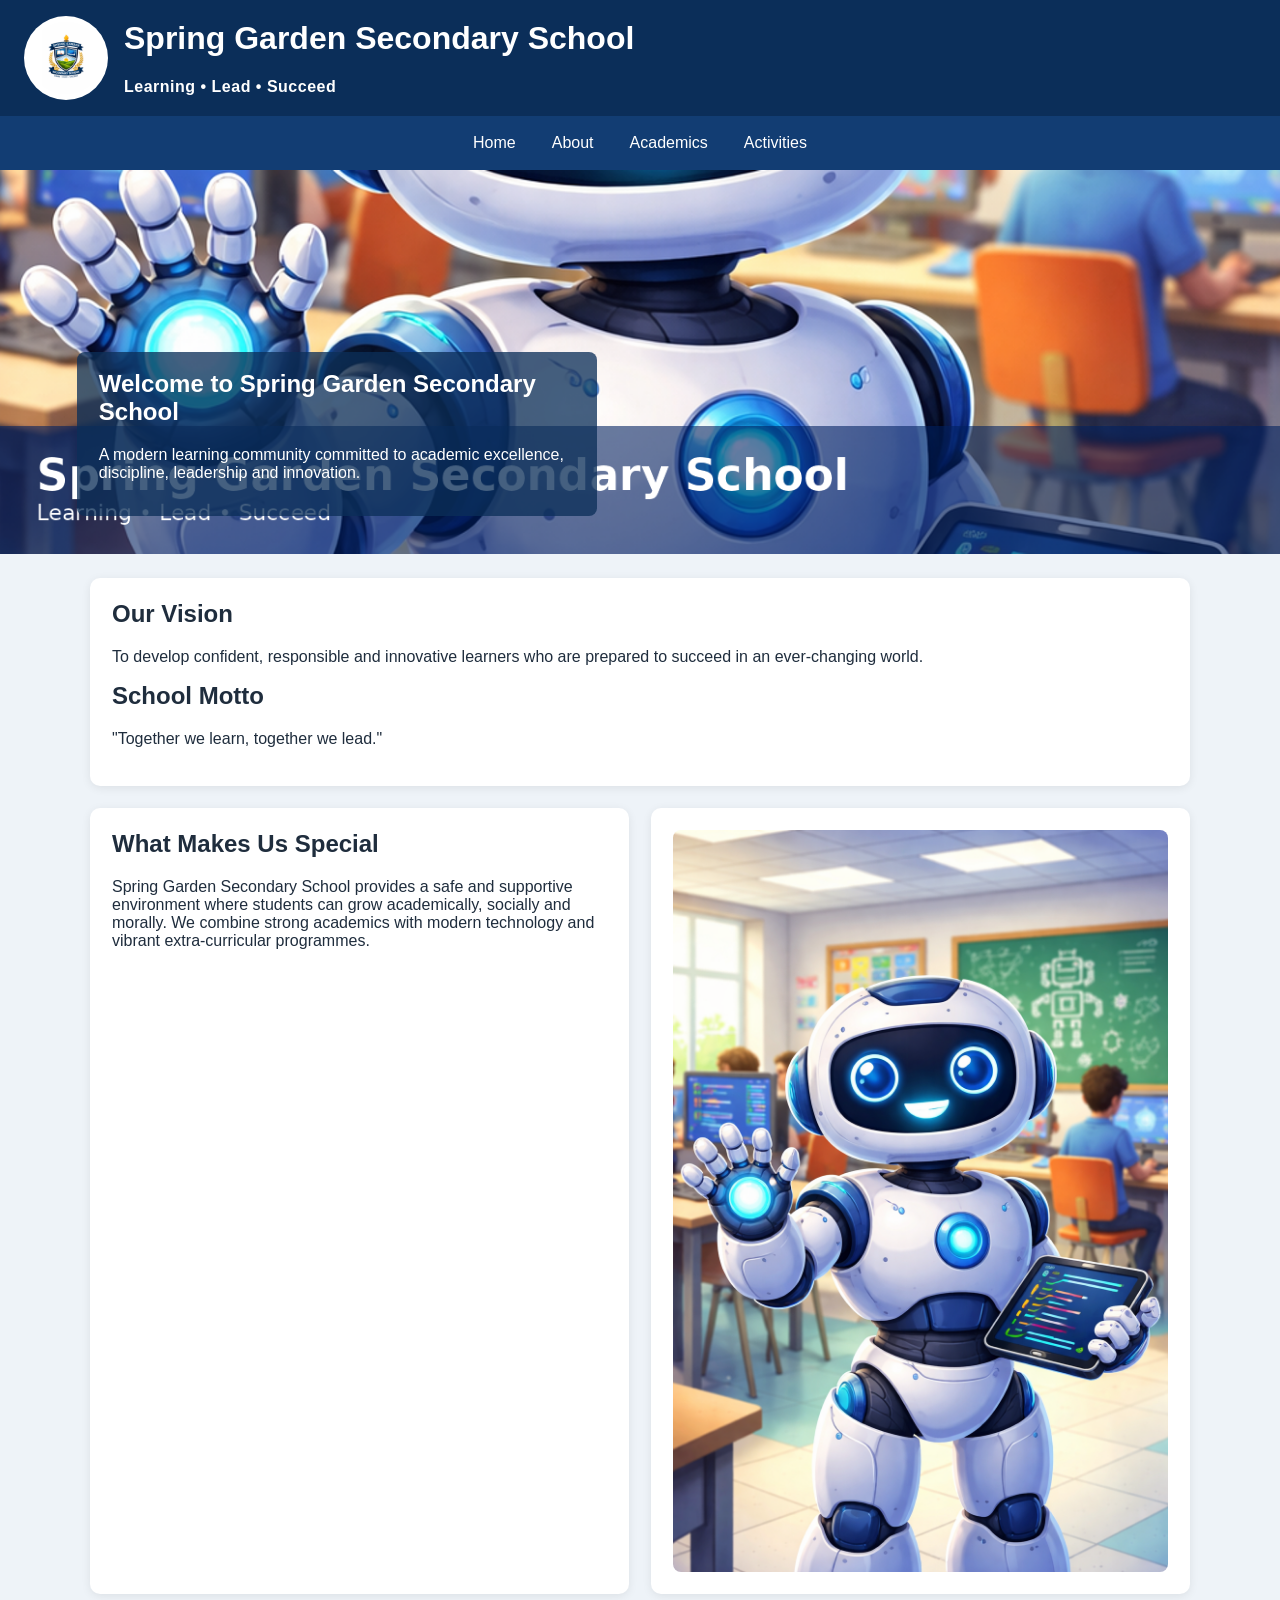
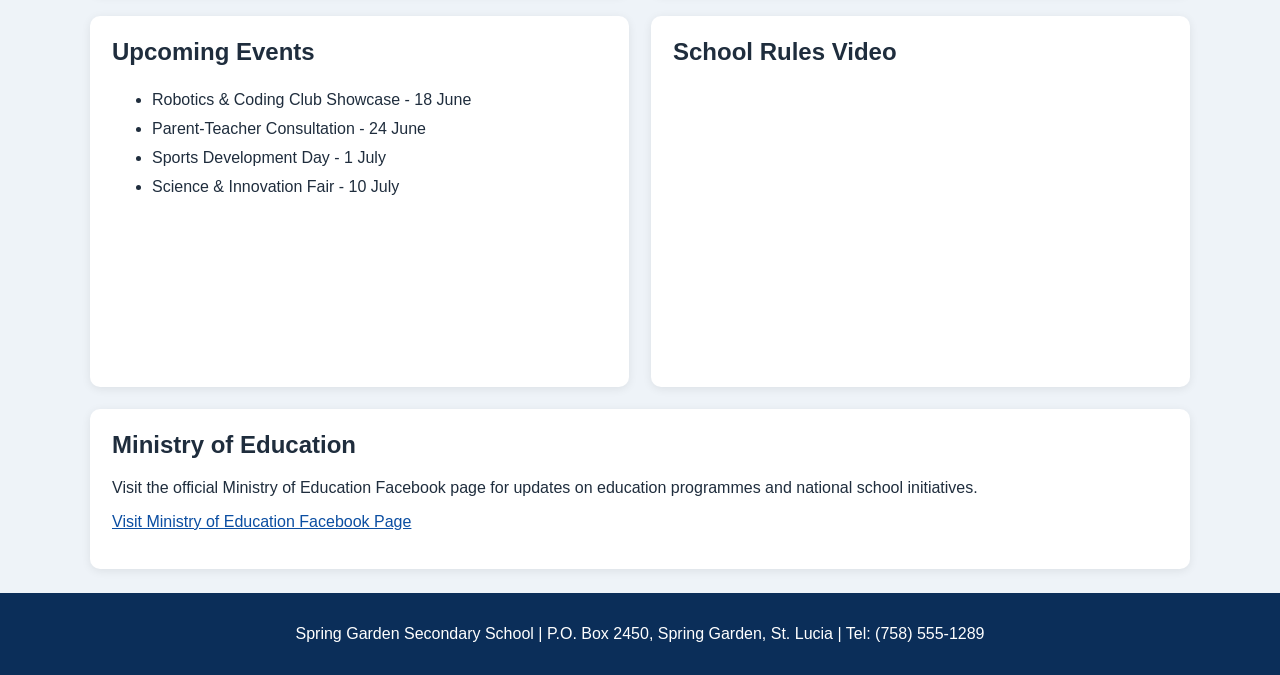
<file: index.html>
<!DOCTYPE html>
<html lang="en">
<head>
  <meta charset="UTF-8">
  <meta name="viewport" content="width=device-width, initial-scale=1.0">
  <title>Spring Garden Secondary School | Home</title>
  <link rel="stylesheet" href="style.css">
</head>
<body>

  <header class="site-header">
    <div class="topbar">
      <img src="logo.png" alt="Spring Garden Secondary School Logo" class="logo">
      <div>
        <h1>Spring Garden Secondary School</h1>
        <p class="tagline">Learning • Lead • Succeed</p>
      </div>
    </div>

    <nav>
      <a href="index.html">Home</a>
      <a href="about.html">About</a>
      <a href="academics.html">Academics</a>
      <a href="activities.html">Activities</a>
    </nav>
  </header>

  <section class="hero">
    <img src="banner.png" alt="School technology banner">
    <div class="hero-text">
      <h2>Welcome to Spring Garden Secondary School</h2>
      <p>A modern learning community committed to academic excellence, discipline, leadership and innovation.</p>
    </div>
  </section>

  <main class="container">

    <section class="card">
      <h2>Our Vision</h2>
      <p>To develop confident, responsible and innovative learners who are prepared to succeed in an ever-changing world.</p>

      <h2>School Motto</h2>
      <p>"Together we learn, together we lead."</p>
    </section>

    <section class="grid two">
      <div class="card">
        <h2>What Makes Us Special</h2>
        <p>Spring Garden Secondary School provides a safe and supportive environment where students can grow academically, socially and morally. We combine strong academics with modern technology and vibrant extra-curricular programmes.</p>
      </div>

      <div class="card">
        <img src="robot.png" alt="Educational robot" class="responsive">
      </div>
    </section>

    <section class="grid two">
      <div class="card">
        <h2>Upcoming Events</h2>
        <ul>
          <li>Robotics &amp; Coding Club Showcase - 18 June</li>
          <li>Parent-Teacher Consultation - 24 June</li>
          <li>Sports Development Day - 1 July</li>
          <li>Science &amp; Innovation Fair - 10 July</li>
        </ul>
      </div>

      <div class="card">
        <h2>School Rules Video</h2>
        <div class="video-wrap">
          <iframe
            src="https://www.youtube.com/embed/Z3y_RrLdYtE"
            title="School Rules Video"
            frameborder="0"
            allow="accelerometer; autoplay; clipboard-write; encrypted-media; gyroscope; picture-in-picture"
            allowfullscreen>
          </iframe>
        </div>
      </div>
    </section>

    <section class="card">
      <h2>Ministry of Education</h2>
      <p>Visit the official Ministry of Education Facebook page for updates on education programmes and national school initiatives.</p>
      <p>
        <a href="https://www.facebook.com/MinistryofEducation" target="_blank">
          Visit Ministry of Education Facebook Page
        </a>
      </p>
    </section>

  </main>

  <footer>
    <p>Spring Garden Secondary School | P.O. Box 2450, Spring Garden, St. Lucia | Tel: (758) 555-1289</p>
  </footer>

</body>
</html>
</file>
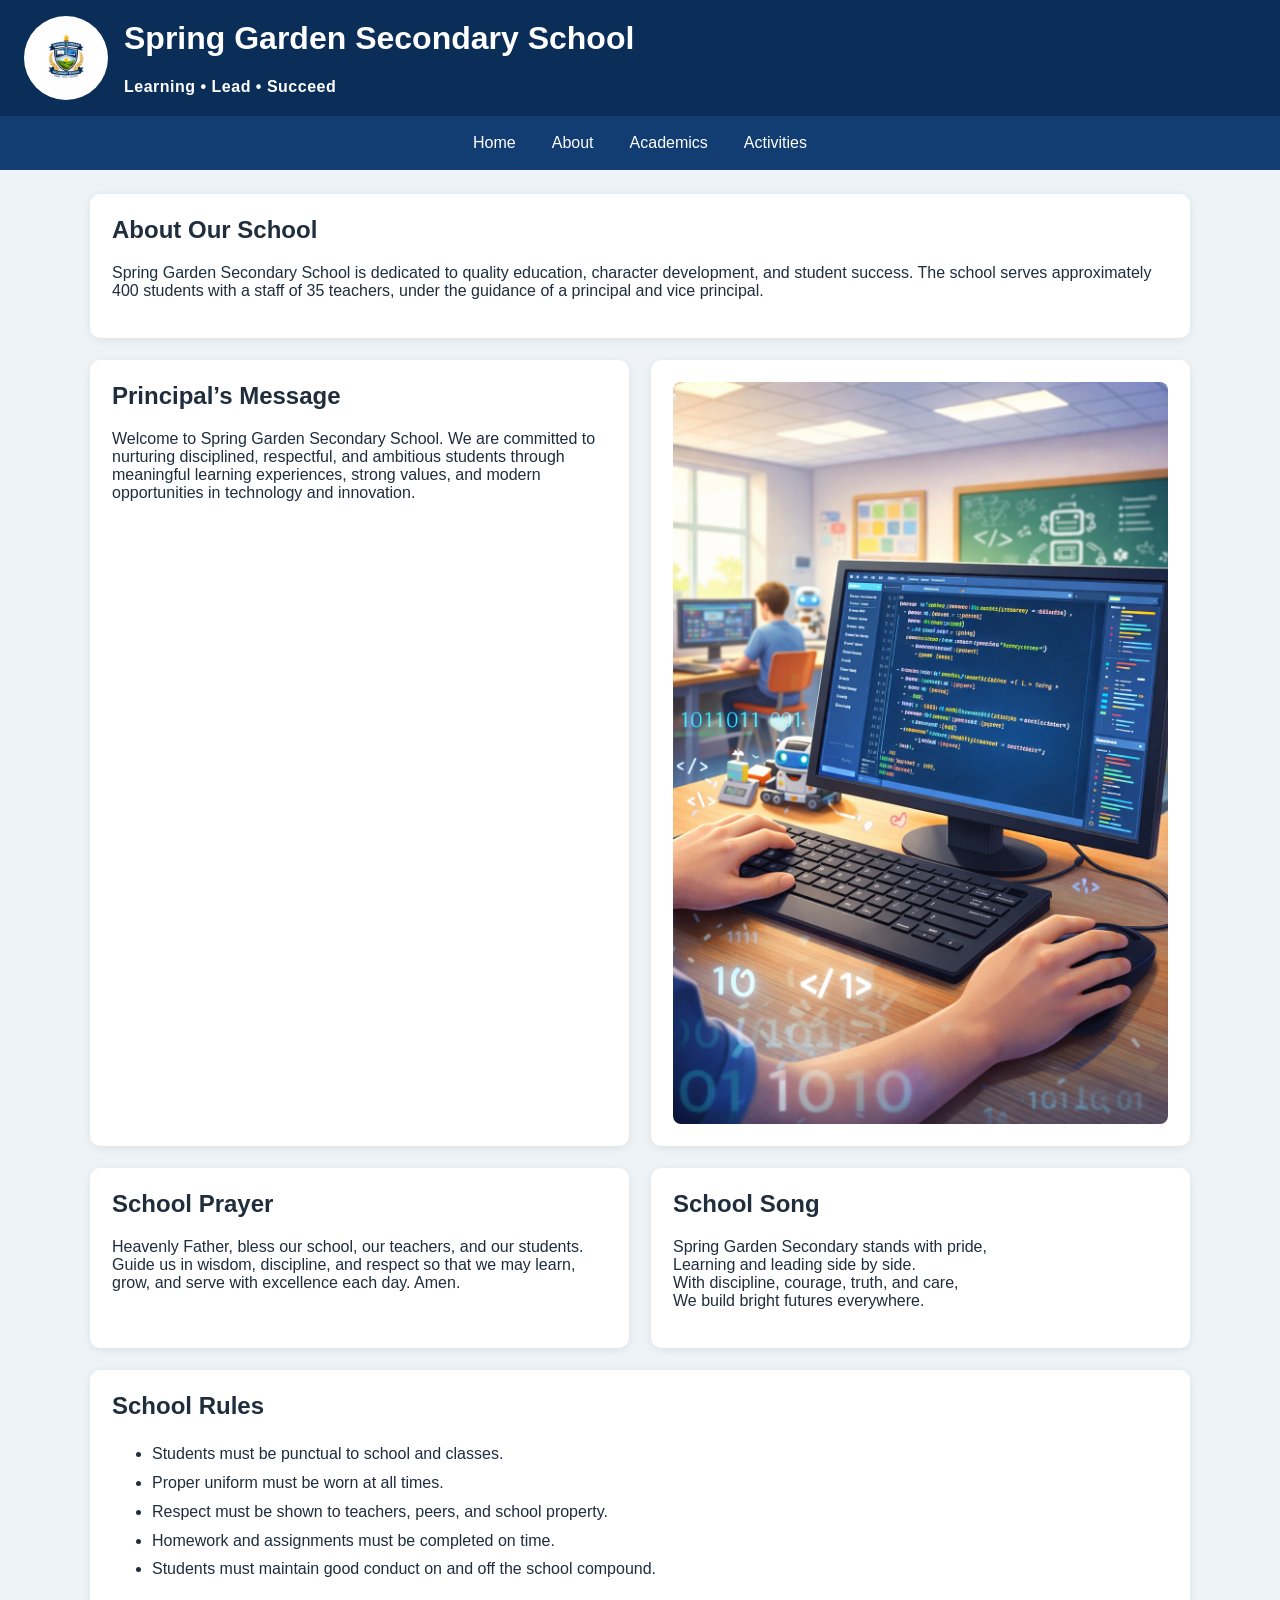
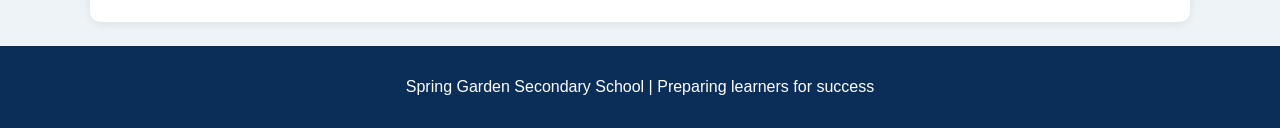
<file: about.html>
<!DOCTYPE html>
<html lang="en">
<head>
  <meta charset="UTF-8">
  <meta name="viewport" content="width=device-width, initial-scale=1.0">
  <title>Spring Garden Secondary School | About</title>
  <link rel="stylesheet" href="style.css">
</head>
<body>
  <header class="site-header">
    <div class="topbar">
      <img src="logo.png" alt="Spring Garden Secondary School Logo" class="logo">
      <div>
        <h1>Spring Garden Secondary School</h1>
        <p class="tagline">Learning • Lead • Succeed</p>
      </div>
    </div>
    <nav>
      <a href="index.html">Home</a>
      <a href="about.html">About</a>
      <a href="academics.html">Academics</a>
      <a href="activities.html">Activities</a>
    </nav>
  </header>

  <main class="container">
    <section class="card">
      <h2>About Our School</h2>
      <p>Spring Garden Secondary School is dedicated to quality education, character development, and student success. The school serves approximately 400 students with a staff of 35 teachers, under the guidance of a principal and vice principal.</p>
    </section>

    <section class="grid two">
      <div class="card">
        <h2>Principal’s Message</h2>
        <p>Welcome to Spring Garden Secondary School. We are committed to nurturing disciplined, respectful, and ambitious students through meaningful learning experiences, strong values, and modern opportunities in technology and innovation.</p>
      </div>
      <div class="card">
        <img src="coding.png" alt="Students coding in computer lab" class="responsive">
      </div>
    </section>

    <section class="grid two">
      <div class="card">
        <h2>School Prayer</h2>
        <p>Heavenly Father, bless our school, our teachers, and our students. Guide us in wisdom, discipline, and respect so that we may learn, grow, and serve with excellence each day. Amen.</p>
      </div>
      <div class="card">
        <h2>School Song</h2>
        <p>Spring Garden Secondary stands with pride,<br>
        Learning and leading side by side.<br>
        With discipline, courage, truth, and care,<br>
        We build bright futures everywhere.</p>
      </div>
    </section>

    <section class="card">
      <h2>School Rules</h2>
      <ul>
        <li>Students must be punctual to school and classes.</li>
        <li>Proper uniform must be worn at all times.</li>
        <li>Respect must be shown to teachers, peers, and school property.</li>
        <li>Homework and assignments must be completed on time.</li>
        <li>Students must maintain good conduct on and off the school compound.</li>
      </ul>
    </section>
  </main>

  <footer>
    <p>Spring Garden Secondary School | Preparing learners for success</p>
  </footer>
</body>
</html>
</file>
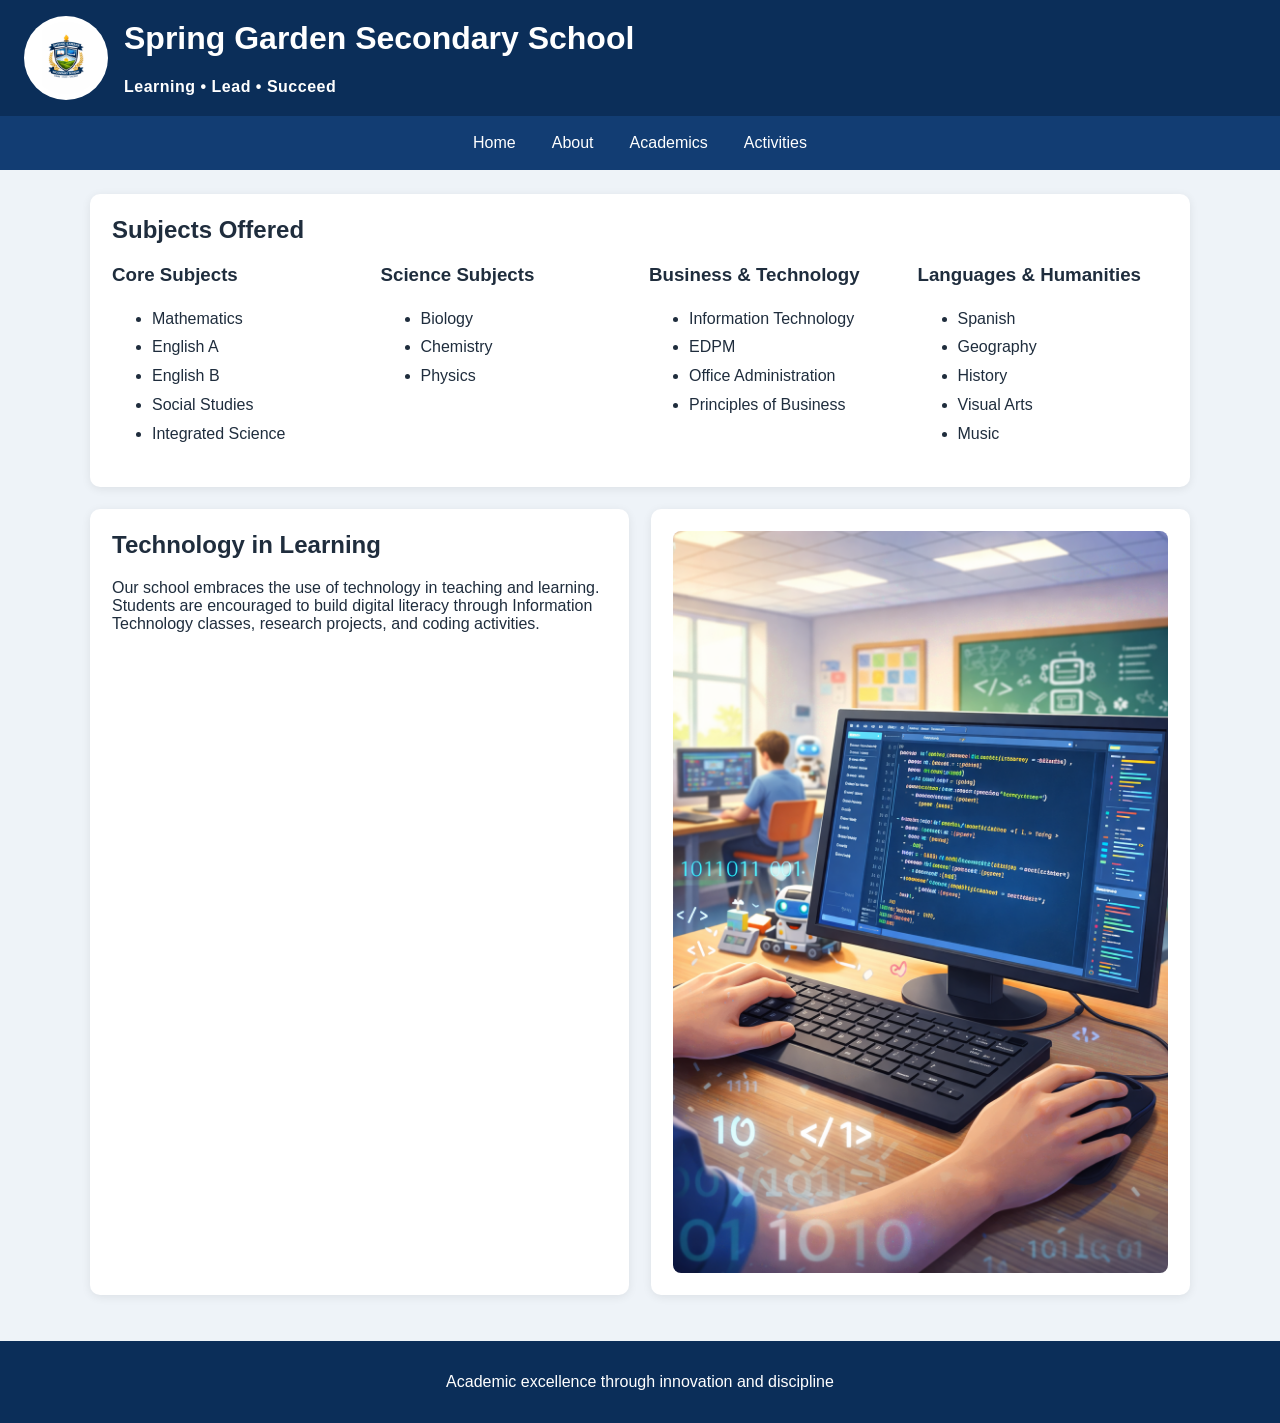
<file: academics.html>
<!DOCTYPE html>
<html lang="en">
<head>
  <meta charset="UTF-8">
  <meta name="viewport" content="width=device-width, initial-scale=1.0">
  <title>Spring Garden Secondary School | Academics</title>
  <link rel="stylesheet" href="style.css">
</head>
<body>
  <header class="site-header">
    <div class="topbar">
      <img src="logo.png" alt="Spring Garden Secondary School Logo" class="logo">
      <div>
        <h1>Spring Garden Secondary School</h1>
        <p class="tagline">Learning • Lead • Succeed</p>
      </div>
    </div>
    <nav>
      <a href="index.html">Home</a>
      <a href="about.html">About</a>
      <a href="academics.html">Academics</a>
      <a href="activities.html">Activities</a>
    </nav>
  </header>

  <main class="container">
    <section class="card">
      <h2>Subjects Offered</h2>
      <div class="subjects">
        <div>
          <h3>Core Subjects</h3>
          <ul>
            <li>Mathematics</li>
            <li>English A</li>
            <li>English B</li>
            <li>Social Studies</li>
            <li>Integrated Science</li>
          </ul>
        </div>
        <div>
          <h3>Science Subjects</h3>
          <ul>
            <li>Biology</li>
            <li>Chemistry</li>
            <li>Physics</li>
          </ul>
        </div>
        <div>
          <h3>Business & Technology</h3>
          <ul>
            <li>Information Technology</li>
            <li>EDPM</li>
            <li>Office Administration</li>
            <li>Principles of Business</li>
          </ul>
        </div>
        <div>
          <h3>Languages & Humanities</h3>
          <ul>
            <li>Spanish</li>
            <li>Geography</li>
            <li>History</li>
            <li>Visual Arts</li>
            <li>Music</li>
          </ul>
        </div>
      </div>
    </section>

    <section class="grid two">
      <div class="card">
        <h2>Technology in Learning</h2>
        <p>Our school embraces the use of technology in teaching and learning. Students are encouraged to build digital literacy through Information Technology classes, research projects, and coding activities.</p>
      </div>
      <div class="card">
        <img src="coding.png" alt="Coding activity" class="responsive">
      </div>
    </section>
  </main>

  <footer>
    <p>Academic excellence through innovation and discipline</p>
  </footer>
</body>
</html>
</file>
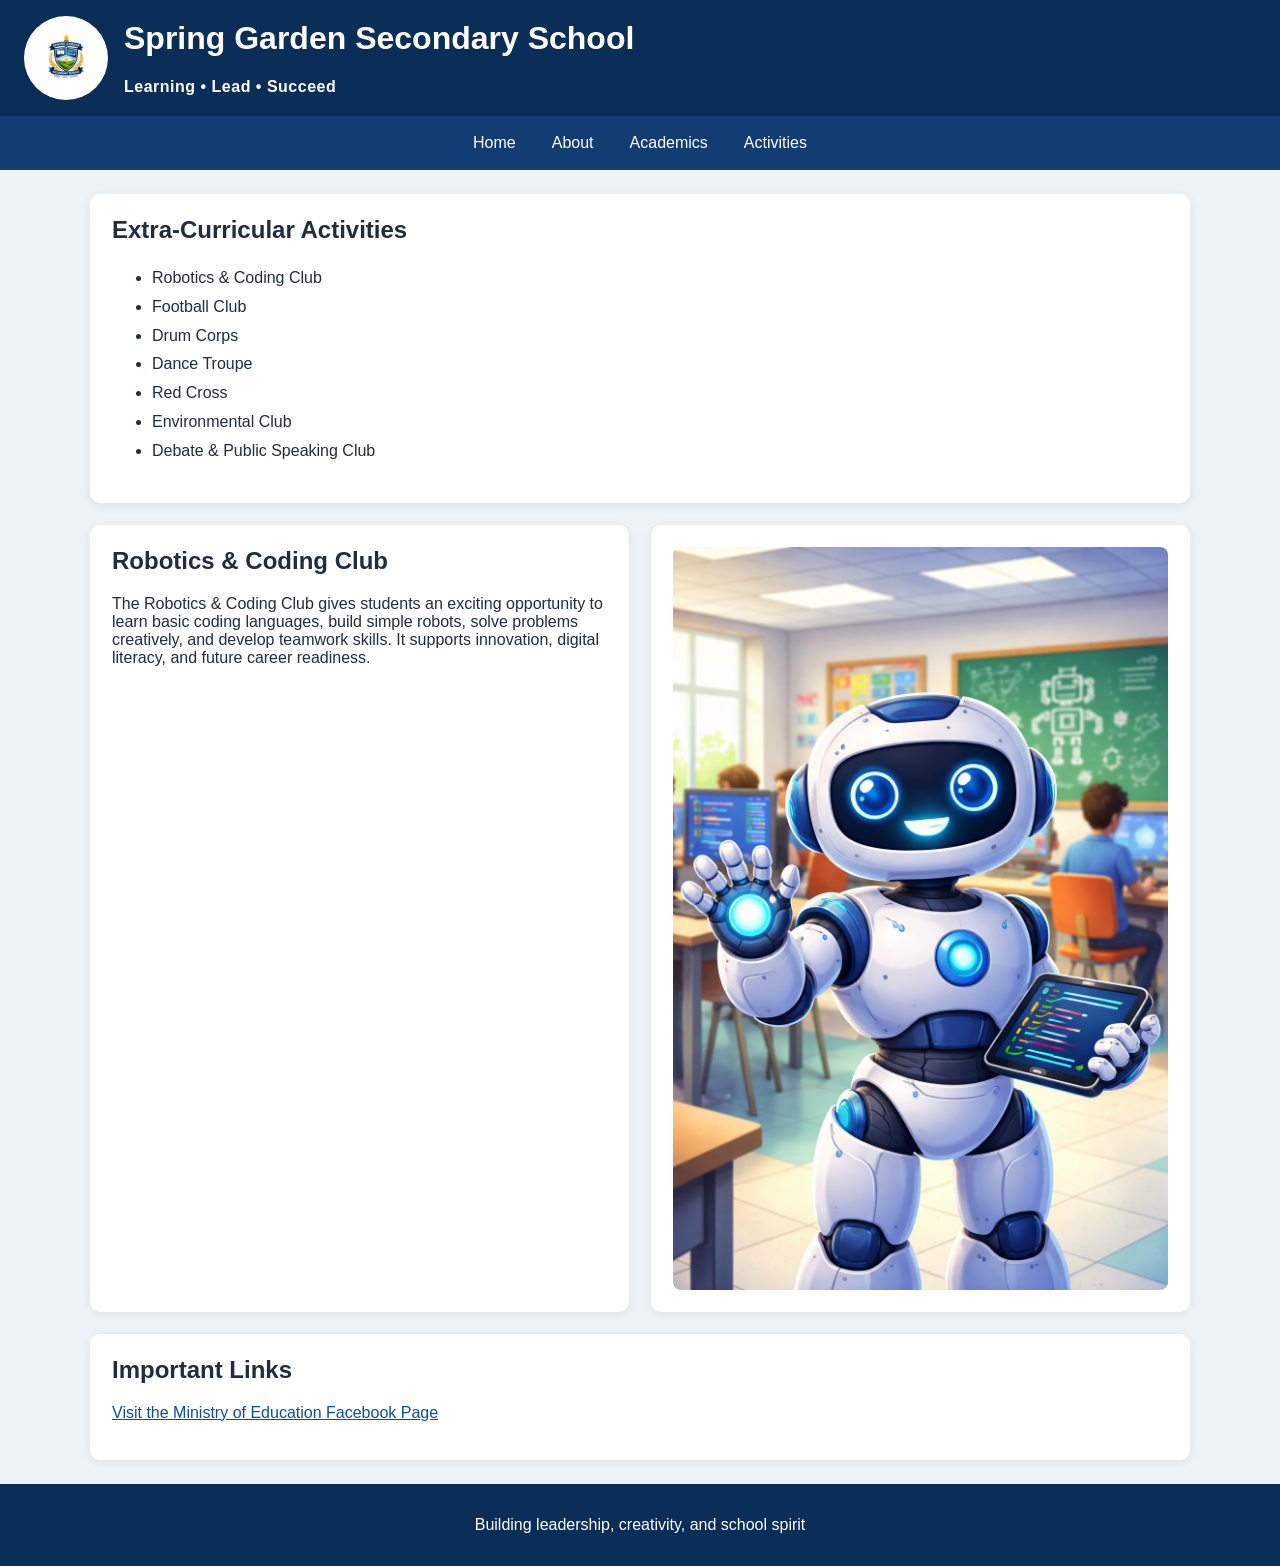
<file: activities.html>
<!DOCTYPE html>
<html lang="en">
<head>
  <meta charset="UTF-8">
  <meta name="viewport" content="width=device-width, initial-scale=1.0">
  <title>Spring Garden Secondary School | Activities</title>
  <link rel="stylesheet" href="style.css">
</head>
<body>
  <header class="site-header">
    <div class="topbar">
      <img src="logo.png" alt="Spring Garden Secondary School Logo" class="logo">
      <div>
        <h1>Spring Garden Secondary School</h1>
        <p class="tagline">Learning • Lead • Succeed</p>
      </div>
    </div>
    <nav>
      <a href="index.html">Home</a>
      <a href="about.html">About</a>
      <a href="academics.html">Academics</a>
      <a href="activities.html">Activities</a>
    </nav>
  </header>

  <main class="container">
    <section class="card">
      <h2>Extra-Curricular Activities</h2>
      <ul>
        <li>Robotics & Coding Club</li>
        <li>Football Club</li>
        <li>Drum Corps</li>
        <li>Dance Troupe</li>
        <li>Red Cross</li>
        <li>Environmental Club</li>
        <li>Debate & Public Speaking Club</li>
      </ul>
    </section>

    <section class="grid two">
      <div class="card">
        <h2>Robotics & Coding Club</h2>
        <p>The Robotics & Coding Club gives students an exciting opportunity to learn basic coding languages, build simple robots, solve problems creatively, and develop teamwork skills. It supports innovation, digital literacy, and future career readiness.</p>
      </div>
      <div class="card">
        <img src="robot.png" alt="Robot club image" class="responsive">
      </div>
    </section>

    <section class="card">
      <h2>Important Links</h2>
      <p><a href="https://www.facebook.com/MinistryofEducation" target="_blank">Visit the Ministry of Education Facebook Page</a></p>
    </section>
  </main>

  <footer>
    <p>Building leadership, creativity, and school spirit</p>
  </footer>
</body>
</html>
</file>
<file: style.css>
*{box-sizing:border-box}
body{
  margin:0;
  font-family: Arial, Helvetica, sans-serif;
  background:#eef3f8;
  color:#1f2d3d;
}
.site-header{
  background:#0b2e59;
  color:white;
}
.topbar{
  display:flex;
  align-items:center;
  gap:16px;
  padding:16px 24px;
}
.logo{
  width:84px;
  height:84px;
  object-fit:contain;
  background:white;
  border-radius:50%;
  padding:6px;
}
h1,h2,h3{margin-top:0}
.tagline{
  margin:4px 0 0;
  font-weight:bold;
  letter-spacing:.5px;
}
nav{
  background:#123d73;
  display:flex;
  gap:8px;
  justify-content:center;
  flex-wrap:wrap;
  padding:10px 12px;
}
nav a{
  color:white;
  text-decoration:none;
  padding:8px 14px;
  border-radius:4px;
}
nav a:hover{
  background:#27558e;
}
.hero{
  position:relative;
}
.hero img{
  width:100%;
  display:block;
  max-height:420px;
  object-fit:cover;
}
.hero-text{
  position:absolute;
  left:6%;
  bottom:10%;
  background:rgba(11,46,89,.76);
  color:white;
  padding:18px 22px;
  max-width:520px;
  border-radius:8px;
}
.container{
  width:min(1100px, 92%);
  margin:24px auto;
}
.card{
  background:white;
  padding:22px;
  border-radius:10px;
  box-shadow:0 2px 10px rgba(0,0,0,.08);
  margin-bottom:22px;
}
.grid{
  display:grid;
  gap:22px;
}
.grid.two{
  grid-template-columns:repeat(auto-fit,minmax(280px,1fr));
}
.responsive{
  width:100%;
  border-radius:8px;
  display:block;
}
.subjects{
  display:grid;
  grid-template-columns:repeat(auto-fit,minmax(220px,1fr));
  gap:18px;
}
.video-wrap{
  position:relative;
  padding-bottom:56.25%;
  height:0;
  overflow:hidden;
  border-radius:8px;
}
.video-wrap iframe{
  position:absolute;
  top:0; left:0;
  width:100%; height:100%;
  border:0;
}
footer{
  background:#0b2e59;
  color:white;
  text-align:center;
  padding:16px;
  margin-top:24px;
}
ul{line-height:1.8}
a{color:#0b4ea2}
</file>
